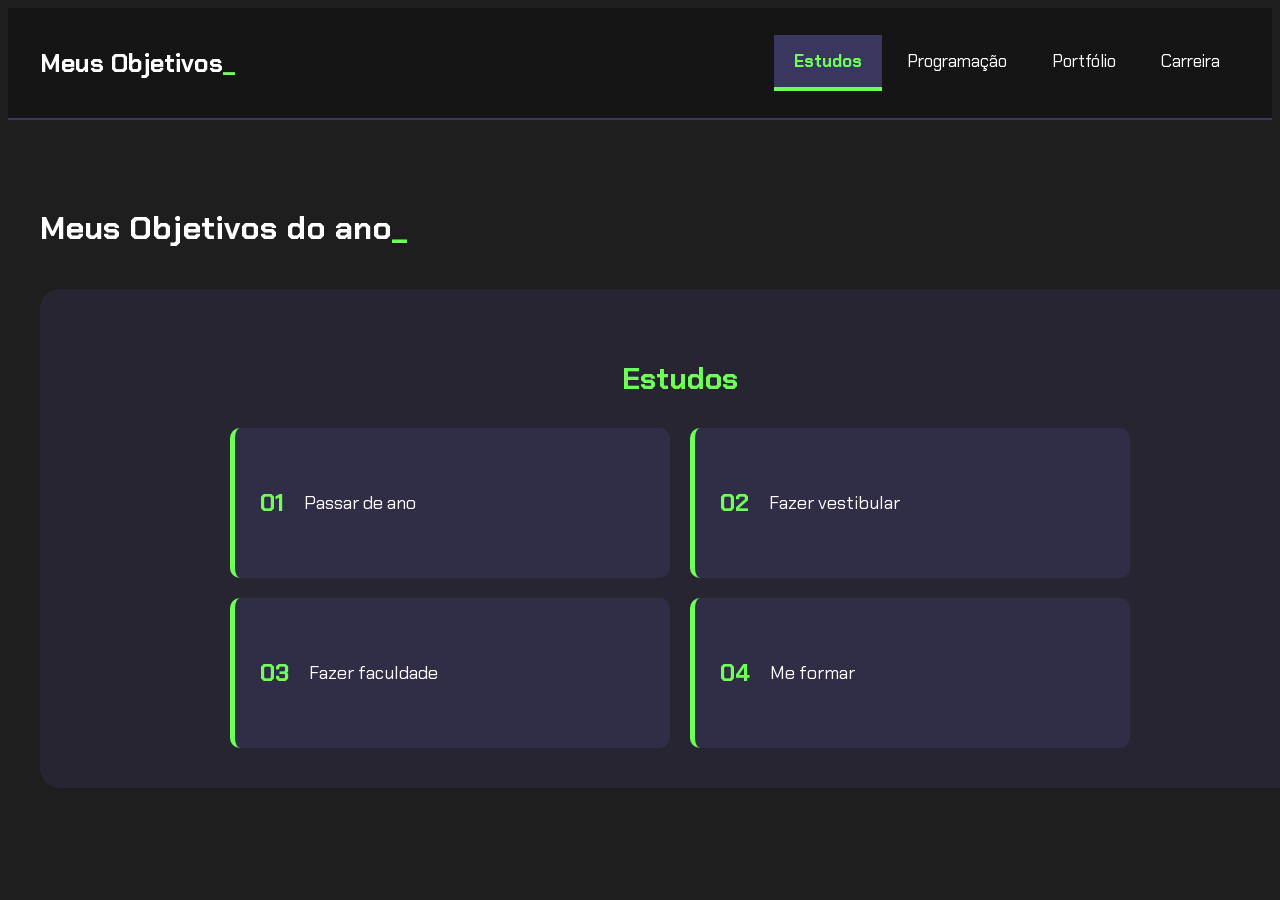
<file: index.html>
<!DOCTYPE html>
<html lang="pt-br">
<head>
    <meta charset="UTF-8">
    <meta name="viewport" content="width=device-width, initial-scale=1.0">
    <title>Meus Objetivos do Ano</title>
    <link rel="stylesheet" href="style.css">
</head>

<body>

<header class="cabecalho">

    <div class="menu">

        <h1 class="logo">
            Meus Objetivos<span>_</span>
        </h1>

        <div class="botoes">

            <input type="radio" name="menu" id="estudos" checked>
            <label for="estudos" class="botao">
                Estudos
            </label>

            <input type="radio" name="menu" id="programacao">
            <label for="programacao" class="botao">
                Programação
            </label>

            <input type="radio" name="menu" id="portfolio">
            <label for="portfolio" class="botao">
                Portfólio
            </label>

            <input type="radio" name="menu" id="carreira">
            <label for="carreira" class="botao">
                Carreira
            </label>

        </div>

    </div>

</header>


<main class="conteudo-principal">

    <h2 class="titulo">
        Meus Objetivos do ano<span>_</span>
    </h2>


    <!-- ESTUDOS -->

    <section class="conteudo estudos">

        <h3>Estudos</h3>

        <div class="objetivos">

            <div class="objetivo">
                <span>01</span>
                <p>Passar de ano</p>
            </div>

            <div class="objetivo">
                <span>02</span>
                <p>Fazer vestibular</p>
            </div>

            <div class="objetivo">
                <span>03</span>
                <p>Fazer faculdade</p>
            </div>

            <div class="objetivo">
                <span>04</span>
                <p>Me formar</p>
            </div>

        </div>

    </section>


    <!-- PROGRAMAÇÃO -->

    <section class="conteudo programacao">

        <h3>Programação</h3>

        <div class="objetivos">

            <div class="objetivo">
                <span>01</span>
                <p>Aprender JavaScript</p>
            </div>

            <div class="objetivo">
                <span>02</span>
                <p>Criar projetos</p>
            </div>

            <div class="objetivo">
                <span>03</span>
                <p>Aprender HTML e CSS</p>
            </div>

            <div class="objetivo">
                <span>04</span>
                <p>Aprender Git e GitHub</p>
            </div>

        </div>

    </section>


    <!-- PORTFÓLIO -->

    <section class="conteudo portfolio">

        <h3>Portfólio</h3>

        <div class="objetivos">

            <div class="objetivo">
                <span>01</span>
                <p>Criar meu portfólio</p>
            </div>

            <div class="objetivo">
                <span>02</span>
                <p>Adicionar meus projetos</p>
            </div>

            <div class="objetivo">
                <span>03</span>
                <p>Melhorar o design</p>
            </div>

            <div class="objetivo">
                <span>04</span>
                <p>Publicar meu portfólio</p>
            </div>

        </div>

    </section>


    <!-- CARREIRA -->

    <section class="conteudo carreira">

        <h3>Carreira</h3>

        <div class="objetivos">

            <a href="https://www.canva.com/" target="_blank" class="objetivo">
                <span>01</span>
                <p>Atualizar meu currículo</p>
            </a>

            <div class="objetivo">
                <span>02</span>
                <p>Criar um perfil profissional</p>
            </div>

            <div class="objetivo">
                <span>03</span>
                <p>Conseguir um emprego</p>
            </div>

            <div class="objetivo">
                <span>04</span>
                <p>Crescer profissionalmente</p>
            </div>

        </div>

    </section>

</main>

</body>
</html>
</file>
<file: style.css>
@import url('https://fonts.googleapis.com/css2?family=Chakra+Petch:wght@400;700&display=swap');

:root {
--cor-de-fundo: #1E1E1E;
--verde: #6FFF57;
--branco: #FFFFFF;
--botao-ativo: #3A375E;
--botao-inativo: rgba(58, 55, 94, 0.5);
--texto-fundo: rgba(58, 55, 94, 0.3);
}

{
margin: 0;
padding: 0;
box-sizing border-box
}

body {
background-color: var(--cor-de-fundo);
color: var(--branco);
font-family: 'Chakra Petch', sans-serif;
}

/* =========================
MENU
========================= */

.cabecalho {
width: 100%;
background-color: #151515;
border-bottom: 2px solid var(--botao-ativo);
}

.menu {
max-width: 1200px;
min-height: 80px;

margin: 0 auto;
padding: 15px 20px;

display: flex;
align-items: center;
justify-content: space-between;


}

.logo {
font-size: 25px;
}

.logo span {
color: var(--verde);
}

/* =========================
BOTÕES
========================= */

.botoes {
display: flex;
gap: 5px;
}

/* Esconde os radio buttons */

.botoes input {
display: none;
}

.botao {
display: block;

padding: 15px 20px;

color: var(--branco);
background-color: transparent;

font-size: 17px;

cursor: pointer;

border-bottom: 4px solid transparent;

transition: 0.3s;


}

.botao:hover {
background-color: var(--botao-inativo);
}

/* BOTÃO ATIVO */

#estudos:checked + .botao,
#programacao:checked + .botao,
#portfolio:checked + .botao,
#carreira:checked + .botao {
color: var(--verde);

background-color: var(--botao-ativo);

border-bottom: 4px solid var(--verde);

font-weight: 700;


}

/* =========================
CONTEÚDO PRINCIPAL
========================= */

.conteudo-principal {
max-width: 1200px;

margin: 0 auto;

padding: 60px 20px;


}

.titulo {
font-size: 32px;

margin-bottom: 40px;


}

.titulo span {
color: var(--verde);
}

/* =========================
CONTEÚDOS
========================= */

.conteudo {
display: none;

width: 100%;

padding: 40px;

background-color: var(--texto-fundo);

border-radius: 20px;


}

/* ESTUDOS */

body:has(#estudos:checked) .estudos {
display: block;
}

/* PROGRAMAÇÃO */

body:has(#programacao:checked) .programacao {
display: block;
}

/* PORTFÓLIO */

body:has(#portfolio:checked) .portfolio {
display: block;
}

/* CARREIRA */

body:has(#carreira:checked) .carreira {
display: block;
}

/* =========================
TÍTULO DOS OBJETIVOS
========================= */

.conteudo h3 {
color: var(--verde);

text-align: center;

font-size: 30px;

margin-bottom: 30px;


}

/* =========================
OBJETIVOS
========================= */

.objetivos {
max-width: 900px;

margin: 0 auto;

display: grid;

grid-template-columns: 1fr 1fr;

gap: 20px;


}

.objetivo {
min-height: 100px;

padding: 25px;

display: flex;

align-items: center;

gap: 20px;

background-color: var(--botao-inativo);

border-left: 5px solid var(--verde);

border-radius: 10px;

transition: 0.3s;


}

.objetivo:hover {
background-color: var(--botao-ativo);

transform: translateY(-4px);


}

.objetivo span {
color: var(--verde);

font-size: 24px;

font-weight: 700;


}

.objetivo p {
font-size: 18px;
}

/* =========================
CELULAR
========================= */

@media screen and (max-width: 768px) {

.menu {
    flex-direction: column;

    gap: 20px;
}

.botoes {
    width: 100%;

    display: grid;

    grid-template-columns: 1fr 1fr;
}

.botao {
    text-align: center;
}

.objetivos {
    grid-template-columns: 1fr;
}

.conteudo-principal {
    padding: 40px 15px;
}

.conteudo {
    padding: 25px 15px;
}


}
</file>
